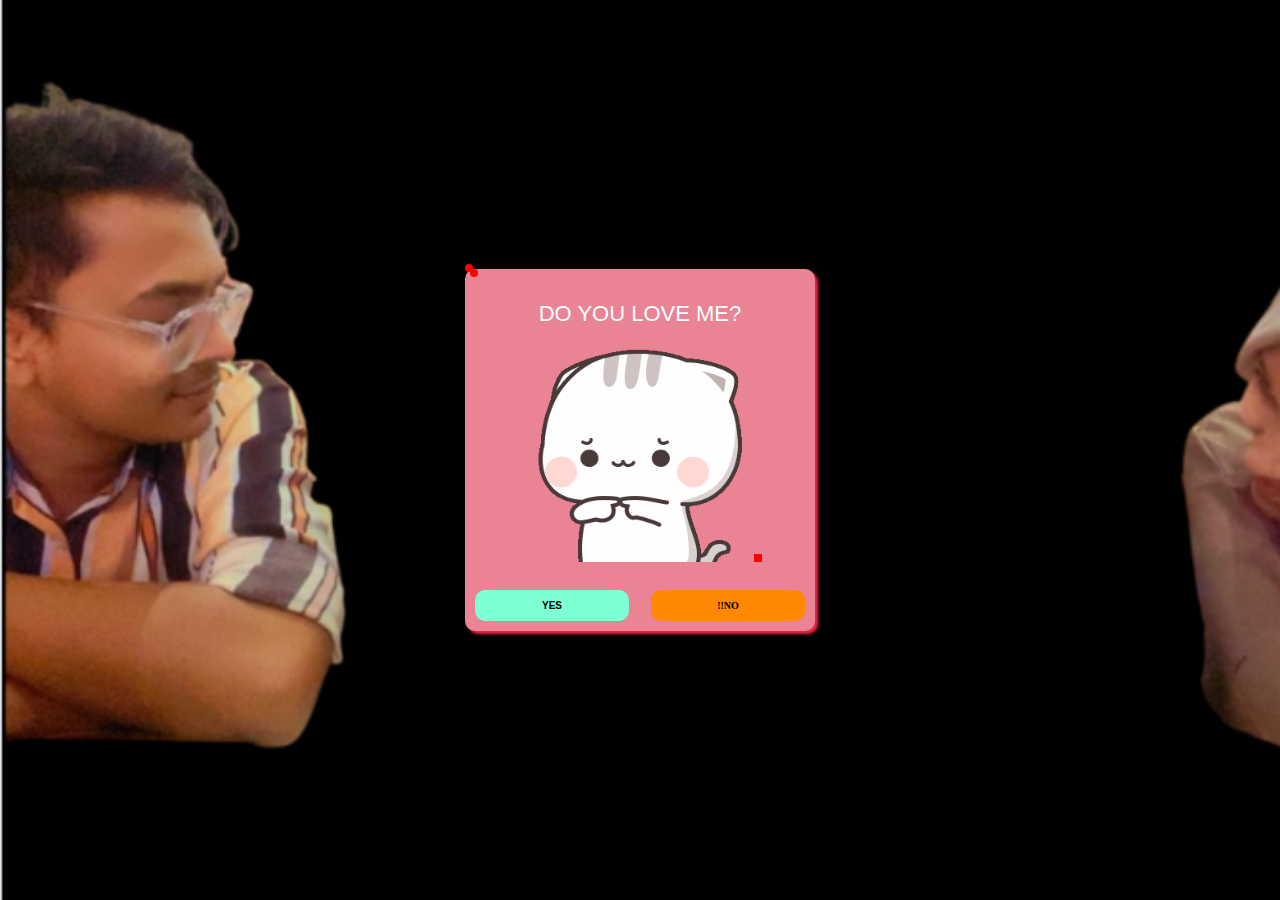
<file: index.html>
<!DOCTYPE html>
<html lang="en">
  <head>
    <meta charset="UTF-8" />
    <meta name="viewport" content="width=device-width, initial-scale=1.0" />
    <meta http-equiv="X-UA-Compatible" content="ie=edge" />
    <title>Hi Babe</title>
    <link rel="stylesheet" href="Main.css" />
  </head>
  <body>
    <div class="confirm js-confirm">
      <div class="confirm_container">
        <p class="title">
          DO YOU LOVE ME?<br />
          <img src="asstes/erm-fingers.gif" alt="" />
          <span class="heart"></span>
        </p>
        <div class="confirm_actions">
          <button class="btn-yes js-yes">YES</button>
          <button class="btn-no js-no">!!NO</button>
        </div>
      </div>
    </div>
    <div class="dialog js-dialog">
      <div class="dialog_container">
        <p>
          HEHEHEHEHE<span class="heart"></span> <br />
          <img src="asstes/oh-yay.gif" alt="" />
        </p>
        <p>I knew it.</p>
      </div>
    </div>

    <script src="main.js"></script>
  </body>
</html>
</file>
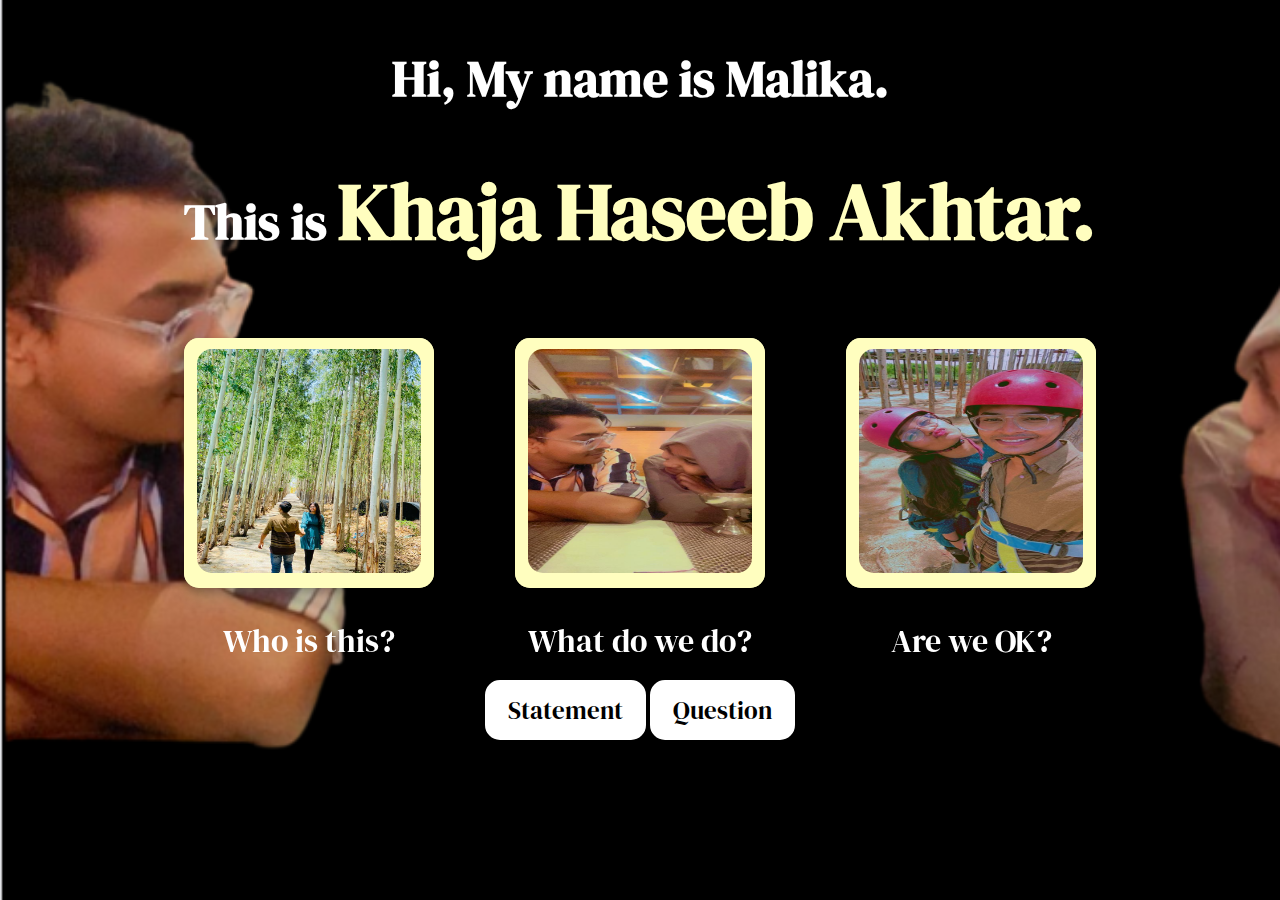
<file: Page.html>
<!DOCTYPE html>
<html lang="en">
  <head>
    <meta charset="UTF-8" />
    <meta name="viewport" content="width=device-width, initial-scale=1.0" />
    <title>Document</title>
    <link rel="stylesheet" href="Main.css" />
    <link rel="preconnect" href="https://fonts.googleapis.com" />
    <link rel="preconnect" href="https://fonts.gstatic.com" crossorigin />
    <link
      href="https://fonts.googleapis.com/css2?family=DM+Serif+Display:ital@0;1&family=Dancing+Script:wght@400..700&family=Josefin+Sans:wght@300&family=Roboto+Slab&display=swap"
      rel="stylesheet"
    />
  </head>
  <body>
    <h1 class="headd">Hi, My name is Malika.</h1>
    <h1 class="headd">
      This is <span class="heaad">Khaja Haseeb Akhtar.</span>
    </h1>
    <div id="content">
      <div class="container">
        <div class="flipper">
          <div class="front">
            <img class="img" src="asstes/3.jpg" alt="img" />
            <p class="caption">Who is this?</p>
          </div>
          <div class="back">
            <a href="#">
              <h1>Who is this?</h1>
            </a>
            <p class="description">
              This guy makes me experience extreme heights of every emotion. It
              could be anger, love or patience.
            </p>
          </div>
        </div>
      </div>

      <div class="container">
        <div class="flipper">
          <div class="front">
            <img class="img" src="asstes/2.jpg" alt="img" />
            <p class="caption">What do we do?</p>
          </div>
          <div class="back">
            <a href="#">
              <h1>What do we do?</h1>
            </a>
            <p class="description">
              We love and hate each other. It's like we cant live without each
              other but still fight like cats and dogs. Why? Simple, we only
              fight with whom we love. A relationship where we dont test each
              other's patience is a long-lost relationship.
            </p>
          </div>
        </div>
      </div>

      <div class="container">
        <div class="flipper">
          <div class="front">
            <img class="img" src="asstes/1.jpg" alt="img" />
            <p class="caption">Are we OK?</p>
          </div>
          <div class="back">
            <a href="#">
              <h1>Are we OK?</h1>
            </a>
            <p class="description">
              Maybe.. Sometimes we are, and sometimes we are not. I love this
              guy so much. But, he doesnt let me love him because 23hrs out of
              24 hrs he just irritates the shit out of me.
            </p>
          </div>
        </div>
      </div>
    </div>

    <button class="pop" href="#" onclick="show('popup')">Statement</button>

    <!-- This is what will be included inside the popup -->
    <div class="popup" id="popup">
      <p>This is a popup!</p>
      <p>
        This is a humble.. VERY HUMBLE REMAINDER THAT PLEASE
        <span class="chill">CHILL</span>
      </p>
      <a href="#" onclick="hide('popup')">Close</a>
    </div>

    <button class="pop" href="#" onclick="show('popupk')">Question</button>

    <div class="popupk" id="popupk">
      <p>HI</p>
      <p>
        When you click on this button, it will take you to a page where you will
        be asked an very cruicial question. A VERY IMPORTANT ONE. ANSWER
        CAREFULLY <BR></BR> <button class="page-btn"><a href="index.html"> Click Me</a></button>
      </p>
      <a href="#" onclick="hide('popupk')">Close</a>
    </div>
    <script>
      // JavaScript goes here

      $ = function (id) {
        return document.getElementById(id);
      };

      var show = function (id) {
        $(id).style.display = "block";
      };
      var hide = function (id) {
        $(id).style.display = "none";
      };
    </script>
  </body>
</html>
</file>
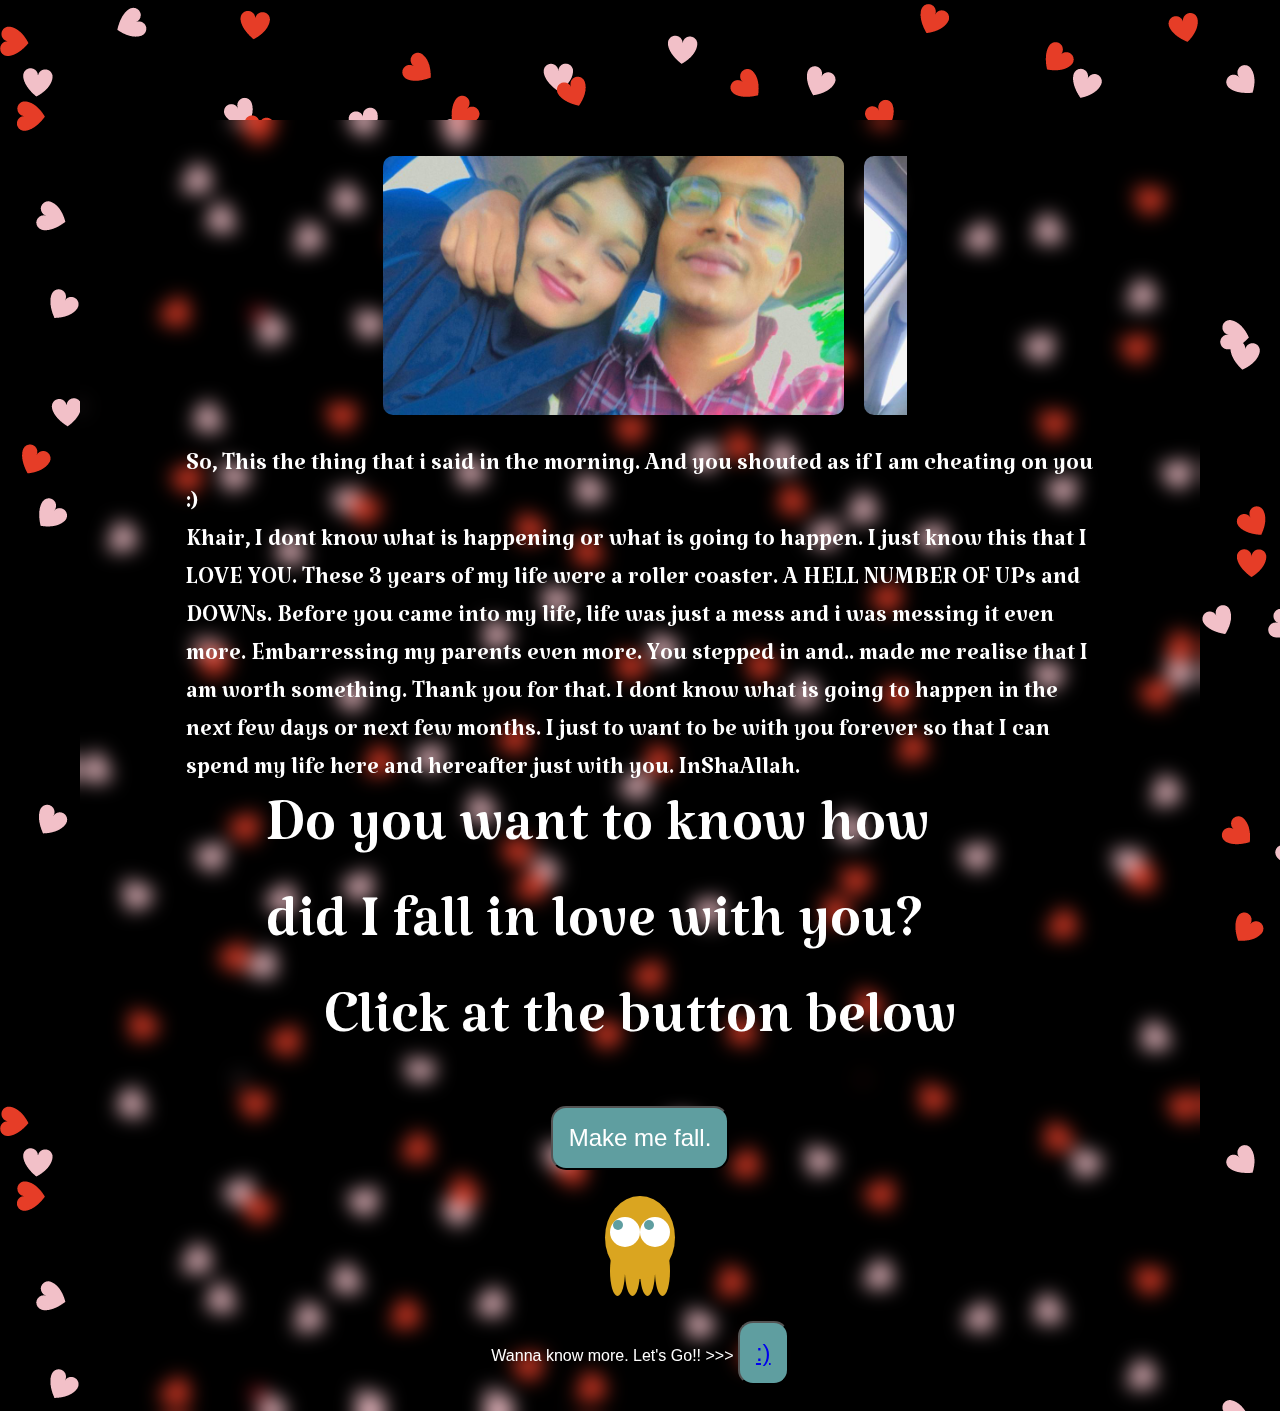
<file: page1.html>
<!DOCTYPE html>
<html lang="en">
  <head>
    <meta charset="UTF-8" />
    <meta name="viewport" content="width=device-width, initial-scale=1.0" />
    <title>Document</title>
    <link rel="stylesheet" href="main1.css" />
    <link rel="preconnect" href="https://fonts.googleapis.com" />
    <link rel="preconnect" href="https://fonts.gstatic.com" crossorigin />
    <link
      href="https://fonts.googleapis.com/css2?family=DM+Serif+Display:ital@0;1&family=Dancing+Script:wght@400..700&family=Josefin+Sans:wght@300&family=Katibeh&family=Roboto+Slab&display=swap"
      rel="stylesheet"
    />
  </head>
  <body>
    <div class="carousel">
      <img src="asstes/4.jpg" />
      <img src="asstes/5.jpg" />
      <img src="asstes/9.jpg" />
    </div>
    <div class="main">
      <p>
        So, This the thing that i said in the morning. And you shouted as if I
        am cheating on you :) <br />Khair, I dont know what is happening or what
        is going to happen. I just know this that I LOVE YOU. These 3 years of
        my life were a roller coaster. A HELL NUMBER OF UPs and DOWNs. Before
        you came into my life, life was just a mess and i was messing it even
        more. Embarressing my parents even more. You stepped in and.. made me
        realise that I am worth something. Thank you for that. I dont know what
        is going to happen in the next few days or next few months. I just to
        want to be with you forever so that I can spend my life here and
        hereafter just with you. InShaAllah. <br />
        <span> Do you want to know how did I fall in love with you?<br /></span>
        <span>Click at the button below</span>
      </p>
    </div>

    <button id="move" class="js-click">Make me fall.</button>
    <div class="octo">
      <div class="head">
        <div class="eye">
          <div class="iris"></div>
        </div>
        <div class="eye">
          <div class="iris"></div>
        </div>
      </div>

      <div class="tentacle t1"></div>
      <div class="tentacle t2"></div>
      <div class="tentacle t3"></div>
      <div class="tentacle t4"></div>
    </div>
    <div class="page2">
      <p>
        Wanna know more. Let's Go!! >>>
        <button><a href="Page.html">:)</a></button>
      </p>
    </div>
  </body>
  <script>
    const move = document.querySelector("#move");
    const octo = document.querySelector(".octo");
    const $btnclick = document.querySelector(".js-click");
    $btnclick.addEventListener("mouseover", (e) => {
      e.target.innerHTML = "AND I FELL IN LOVE";
    });
    move.addEventListener("click", (event) => {
      event.preventDefault();
      octo.classList.add("swim");
    });
  </script>
</html>
</file>
<file: Main.css>
@import url("https://fonts.cdnfonts.com/css/calligraphy-2");
@import url("https://fonts.googleapis.com/css2?family=Dancing+Script:wght@400..700&family=Josefin+Sans:wght@300&family=Roboto+Slab&display=swap");
@import url("https://fonts.googleapis.com/css2?family=DM+Serif+Display:ital@0;1&family=Dancing+Script:wght@400..700&family=Josefin+Sans:wght@300&family=Roboto+Slab-lay=swap");
body {
  padding: 0;
  margin: 0;
  background-image: url("asstes/Screenshot\ 2024-02-19\ 230944.png");
  background-repeat: no-repeat;
  background-attachment: fixed;
  background-size: cover;
}
.headd {
  font-family: "DM Serif Display", serif;
  font-size: 50px;
  color: #fff;
}
.heaad {
  font-family: "DM Serif Display", serif;
  font-size: 80px;
  color: #fffebf;
}
body.yes {
  background-color: pink;
  background-image: url();
  background-size: cover;
}

body.yes confirm {
  display: none;
}

body.yes .dialog {
  display: block;
}

.heart {
  animation: heartbeat 1s infinite;
  background-color: red;
  display: inline-block;
  width: 8px;
  height: 8px;
  margin-left: 5px;
}

.heart::before,
.heart::after {
  content: "";
  background-color: red;
  border-radius: 50%;
  width: 8px;
  height: 8px;
  position: absolute;
}

.heart::before {
  top: -5px;
  left: 0;
}
.heart::after {
  top: 0;
  left: 5px;
}

@keyframes heartbeat {
  0% {
    transform: scale(1);
  }
  20% {
    transform: scale(1.25);
  }
  40% {
    transform: scale(1.5);
  }
}

.confirm {
  min-width: 350px;
  position: absolute;
  top: 50%;
  left: 50%;
  transform: translate(-50%, -50%);
  background-color: rgb(234, 131, 148);
  box-shadow: 3px 3px 3px rgb(234, 40, 72);
  border-radius: 10px;
}
.btn-no {
  border-radius: 20px;
  font-size: 16px;
  font-family: "Andale Mono";
  text-align: center;
  animation: spinning 0.05s infinite;
  transition: all 0.5s;
  position: relative;
  animation-play-state: paused;
  animation-fill-mode: both;
}
.btn-no:hover {
  background-color: #ff000f;
  animation-play-state: running;
}

@keyframes spinning {
  0%,
  100% {
    transform: rotate(0deg);
    top: 0px;
  }
  25% {
    transform: rotate(75deg);
    left: 100px;
  }
  50% {
    transform: rotate(360deg);
    top: 150px;
  }
}
.confirm_container {
  padding: 10px;
}

.confirm_container .title {
  color: azure;
  text-align: center;
  font-size: 22px;
}
.confirm_actions {
  display: flex;
  column-gap: 22px;
}

.confirm_actions button {
  width: 100%;
  cursor: pointer;
  font-size: 10px;
  border: none;
  padding: 10px;
  color: rgb(0, 0, 0);
  font-weight: 600;
  border-radius: 10px;
}

.confirm_actions .btn-yes {
  background-color: aquamarine;
}

.confirm_actions .btn-no {
  background-color: rgb(255, 136, 0);
}
.dialog {
  display: none;
  min-width: 350px;
  position: absolute;
  top: 50%;
  left: 50%;
  transform: translate(-50%, -50%);
  background-color: #ffc6c6;
  box-shadow: 3px 3px 3px palevioletred;
  border-radius: 10px;
  font-size: 22px;
}

.dialog_container {
  padding: 15px 5px;
}

.dialog_container p {
  color: #000;
  text-align: center;
}

/* ------------ Page.html------------------ */

.popup {
  display: none;
  position: fixed;
  padding: 10px;
  width: 280px;
  left: 50%;
  margin-left: -150px;
  height: 180px;
  top: 50%;
  margin-top: -100px;
  background: #fff;
  border: 3px solid #f04a49;
  z-index: 20;
}

#popup:after {
  position: fixed;
  content: "";
  top: 0;
  left: 0;
  bottom: 0;
  right: 0;
  background: rgba(0, 0, 0, 0.5);
  z-index: -2;
}

#popup:before {
  position: absolute;
  content: "";
  top: 0;
  left: 0;
  bottom: 0;
  right: 0;
  background: #fff;
  z-index: -1;
}

/* Styling buttons & webpage */

body {
  background: offwhite;
  font-family: Arial, sans-serif;
  text-align: center;
}

.pop {
  margin-top: 50px;
  background-color: rgba(255, 255, 255, 0.3);
  border: 3px solid #f04a49;
  color: #f04a49;
  font-size: 25px;
  padding: 10px 20px;
  border-radius: 15px;
}

.pop:hover {
  background-color: #f04a49;
  color: #fff;
  border: 3px solid #f04a49;
  transition: all 0.3s ease 0s;
}

p {
  margin: 1em 0;
  font-size: 16px;
}

.popupk {
  display: none;
  position: fixed;
  padding: 50px;
  width: 280px;
  left: 50%;
  margin-left: -150px;
  height: 180px;
  top: 50%;
  margin-top: -100px;
  background: #fff;
  border: 3px solid #f04a49;
  border-radius: 5px;
  z-index: 20;
}

#popupk:after {
  position: fixed;
  content: "";
  top: 0;
  left: 0;
  bottom: 0;
  right: 0;
  background: rgba(0, 0, 0, 0.5);
  z-index: -2;
}

#popupk:before {
  position: absolute;
  content: "";
  top: 0;
  left: 0;
  bottom: 0;
  right: 0;
  background: #fff;
  z-index: -1;
}

/* Styling buttons & webpage */

body {
  background: offwhite;
  font-family: Arial, sans-serif;
  text-align: center;
}

.pop {
  margin-top: 50px;
  font-family: "DM Serif Display", serif;

  background-color: rgba(255, 255, 255);
  border: 3px solid #ffffff;
  color: #000000;
  font-size: 25px;
  padding: 10px 20px;
  border-radius: 15px;
}

.pop:hover {
  background-color: #ffffff;
  cursor: pointer;
  color: #ffffff;
  border: 3px solid #c5bcbc;
  transition: all 0.3s ease 0s;
}
.chill {
  font-size: 50px;
}
.page-btn {
  margin-top: -3rem;
  background-color: rgb(0, 0, 0);
  border: 3px solid #ffffff;
  color: #000000;
  font-size: 15px;
  padding: 5px 5px;
  border-radius: 15px;
}
a:link {
  text-decoration: none;
}
a:visited {
  text-decoration: none;
}
a:hover {
  font-size: larger;
  transition: all 0.4s ease-in-out 0.2s;
}
a:active {
  text-decoration: none;
}
p {
  margin: 1em 0;
  font-size: 16px;
}
/*----------images----------*/

img {
  width: 14rem;
  height: 14rem;
  border-radius: 15px;
  margin-top: 11px;
}

a {
  color: #000;
}

h1 {
  font-family: "DM Serif Display", serif;
  font-size: 2em;
  padding: 10px 10px 0 10px;
  color: #000000;
}
.caption {
  font-family: "DM Serif Display", serif;
  font-size: 2em;
  padding: 10px 10px 0 10px;
  color: #ffffff;
}
.date {
  font-size: 0.75em;
}

.description {
  font-size: 0.9em;
  padding: 0 20px 20px 20px;
  text-align: left;
}

.container {
  perspective: 1000px;
  display: inline-block;
  margin: 3%;
}

.container:hover .flipper {
  transform: rotateY(180deg);
}

.container,
.front {
  width: 250px;
  height: 250px;
  border-radius: 15px;
  background-color: #fffebf;
  color: #ffffff;
}
.back {
  width: 250px;
  height: 250px;
  border-radius: 15px;
  background-color: #fffebf;
  color: #000000;
}

.flipper {
  transition: 0.6s;
  transform-style: preserve-3d;
  position: relative;
}

.front,
.back {
  backface-visibility: hidden;
  position: absolute;
  top: 0;
  left: 0;
  width: 250px;
  height: 250px;
  box-shadow: 0 4px 8px 0 rgba(0, 0, 0, 0.2), 0 6px 20px 0 rgba(0, 0, 0, 0.19);
}

.front {
  z-index: 2;
}

.back {
  transform: rotateY(180deg);
}

#content {
  text-align: center;
}
</file>
<file: main1.css>
body {
  margin: 0;
  margin-right: 5rem;
  margin-left: 5rem;
  margin-top: 7.5rem;
  background-image: url("asstes/s.png");
  backdrop-filter: blur(10px);
  color: white;
  font-family: sans-serif;
}
.main {
  display: flex;
  align-items: center;
  font-size: 2em;
  justify-content: center;
  margin-left: 5rem;
  margin-right: 5rem;
  font-family: "Katibeh", serif;
}
.main p span {
  display: flex;
  align-items: center;
  font-size: 5rem;
  justify-content: center;
  margin-left: 5rem;
  margin-right: 5rem;
  font-family: "Katibeh", serif;
}
.carousel {
  display: flex;

  margin: auto;
  scroll-snap-type: x mandatory;
  overflow-x: scroll;
  overflow-y: hidden;
  border-radius: 5px;
  scroll-behavior: smooth;
  height: 50%;
  width: 50%;
}
.carousel::-webkit-scrollbar {
  display: none;
}
.carousel img {
  width: calc(90% - 20px);

  height: calc(100% - 20px);
  margin: 10px;
  flex-shrink: 0;
  border-radius: 10px;
  scroll-snap-align: center;
}
/*---------------------*/
* {
  padding: 0;
  margin: 0;
  box-sizing: border-box;
}
body {
  display: flex;
  flex-direction: column;
  gap: 2vw;
  place-items: center;
  padding: 2vw;
}

.octo {
  display: grid;
  grid: 3fr 2fr 1fr / repeat(6, 1fr);
  width: 70px;
  height: 100px;
}
.head {
  grid-row: 1 / span 2;
  grid-column: 1 / span 6;

  background-color: goldenrod;
  border-radius: 100%;

  display: flex;
  padding-top: 30%;
  justify-content: center;
  gap: 1%;

  animation: 2s breath ease-in-out alternate infinite;
}

.eye {
  width: 30px;
  height: 30px;
  background-color: white;
  padding: 1%;
  border-radius: 100%;
}
.iris {
  width: 10px;
  height: 10px;
  background-color: cadetblue;
  border-radius: 100%;
  margin-top: 10%;
  margin-left: 10%;
}
.tentacle {
  width: 15px;

  background-color: goldenrod;
  border-radius: 100%;

  z-index: -10;
}
.t1 {
  grid-row: 2 / span 2;
  grid-column: 2 / span 1;
  animation: 1s wiggle 0.8s ease alternate infinite;
}
.t2 {
  grid-row: 2 / span 2;
  grid-column: 3 / span 1;
  animation: 1s wiggle 0.4s ease alternate infinite;
}
.t3 {
  grid-row: 2 / span 2;
  grid-column: 4 / span 1;
  animation: 1s wiggle 0.6s ease alternate infinite;
}
.t4 {
  grid-row: 2 / span 2;
  grid-column: 5 / span 1;
  animation: 1s wiggle ease alternate infinite;
}

.swim {
  animation: 7s swim ease-in-out alternate 2;
}
@keyframes wiggle {
  from {
    transform: rotate(-5deg);
  }
  to {
    transform: rotate(7deg);
  }
}

@keyframes breath {
  from {
    height: 100%;
  }
  to {
    height: 90%;
  }
}
@keyframes swim {
  from {
    transform: translateX(0) rotate(0deg);
  }
  to {
    transform: translateX(40vw) rotate(360deg);
  }
}

button {
  padding: 1rem;
  background-color: cadetblue;
  color: white;
  font-size: 1.5em;
  border-radius: 15px;
}
button:hover {
  background-color: rgb(0, 0, 0);
  color: rgb(250, 235, 174);
  cursor: pointer;
  transition: all 0.3s ease-in-out 0s;
}
</file>
